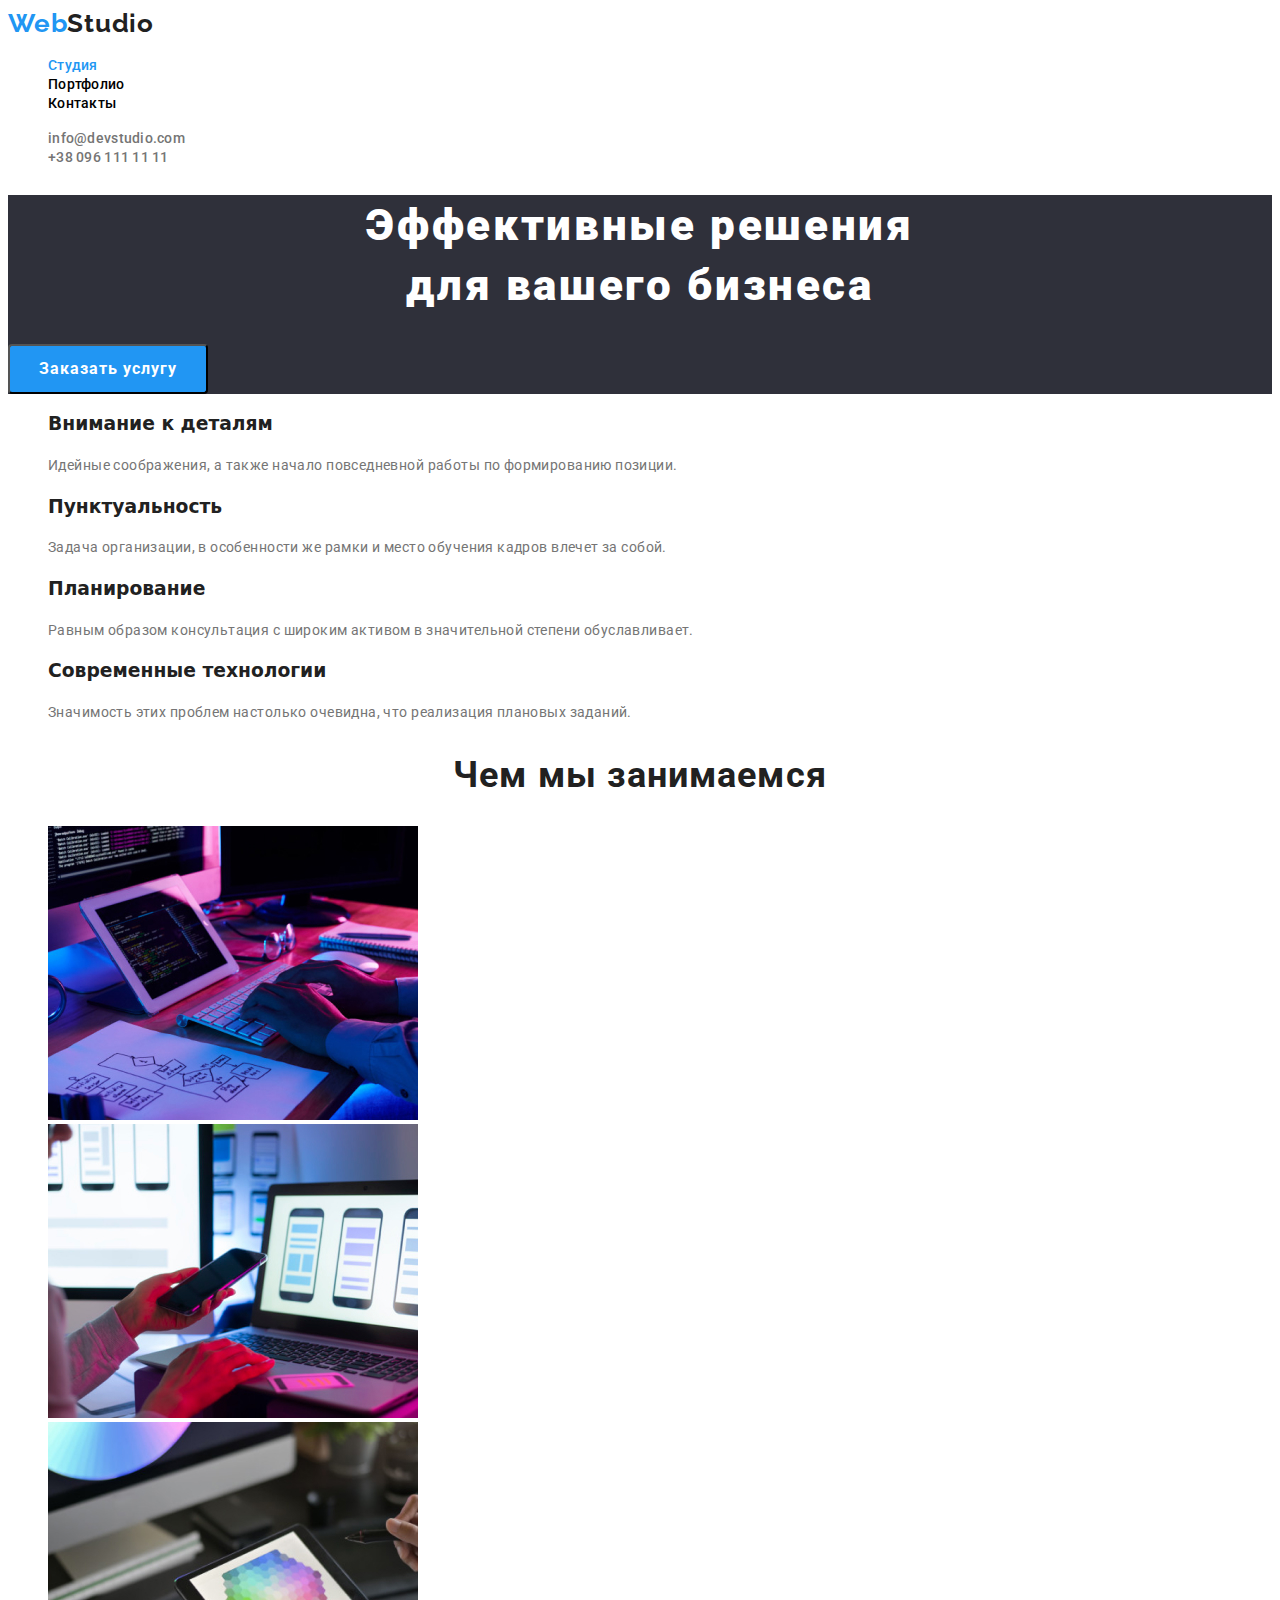
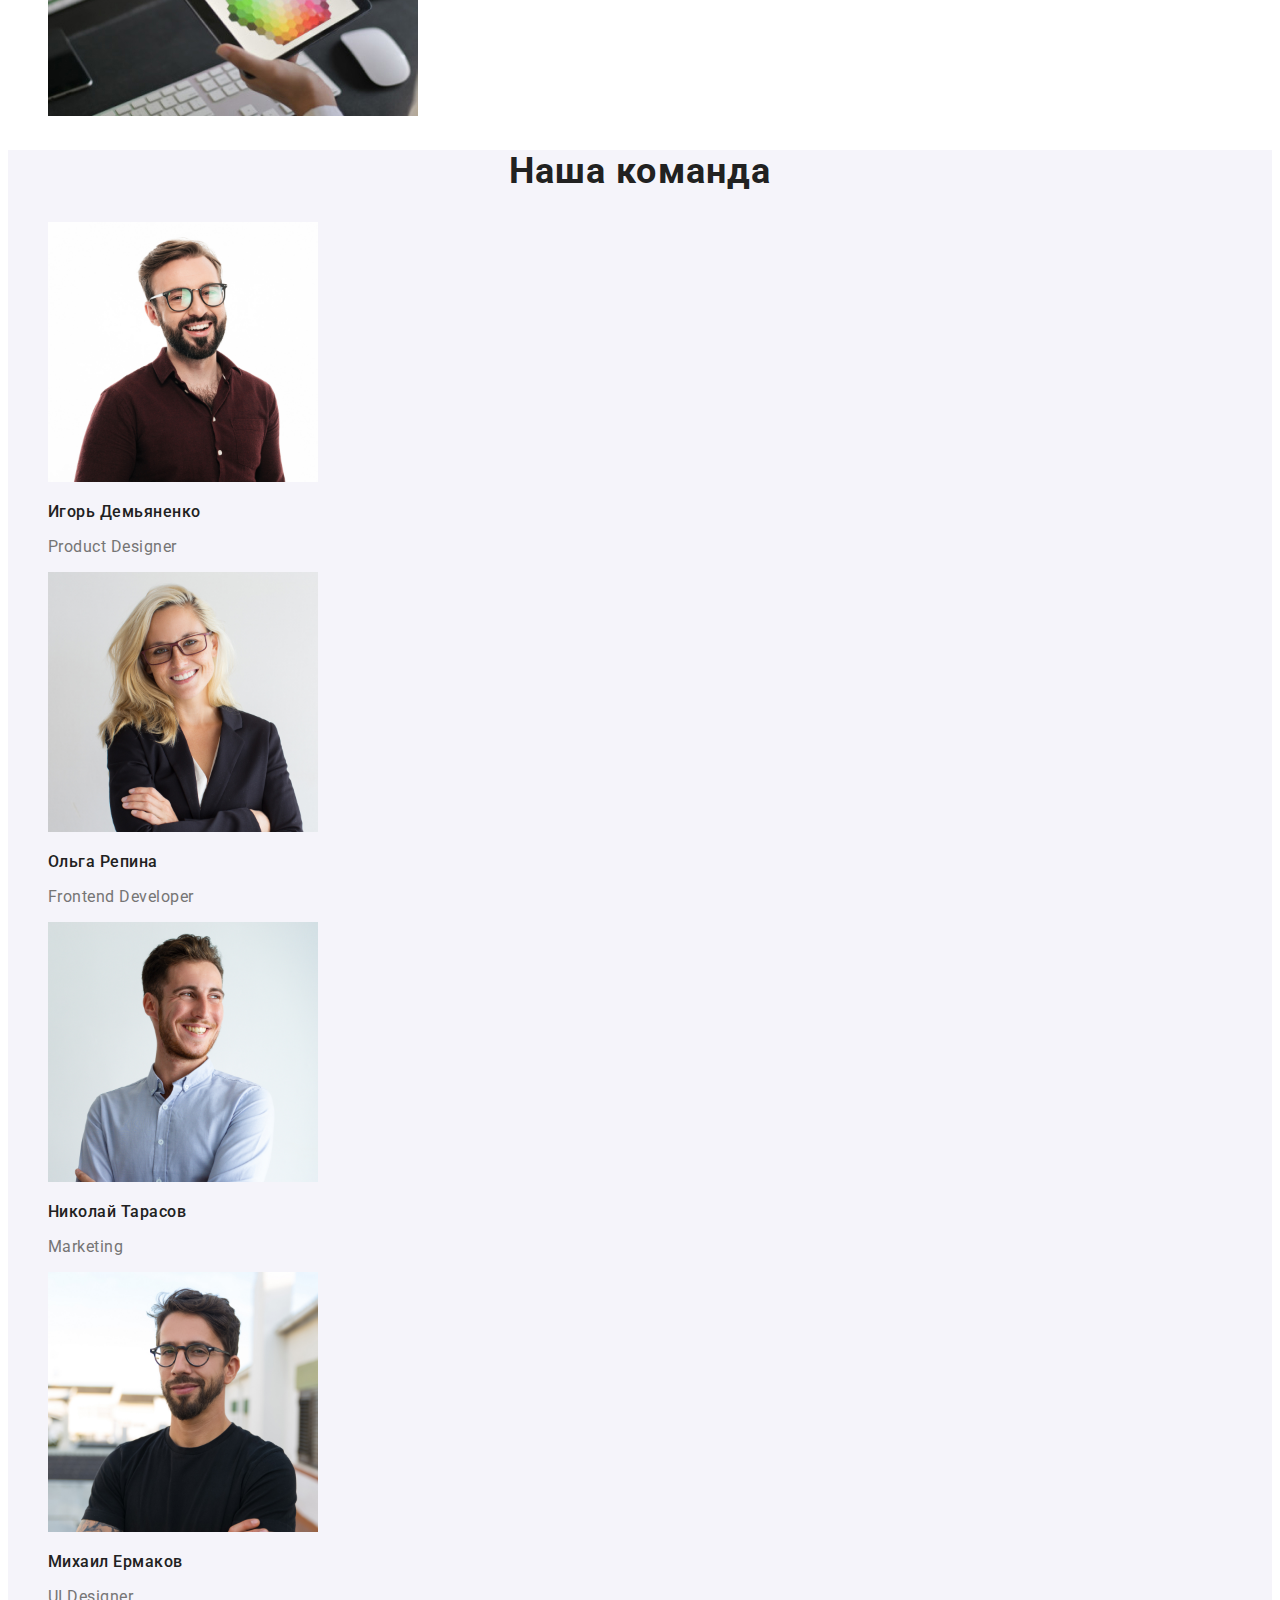
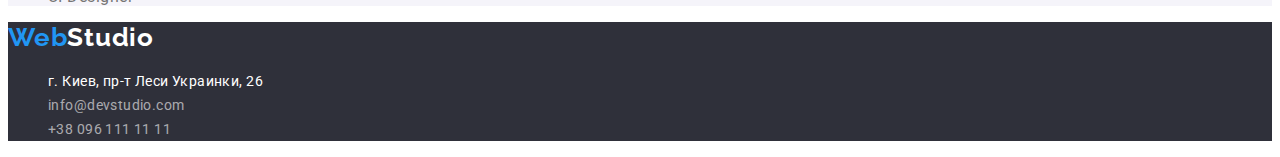
<file: index.html>
<!DOCTYPE html>
<html lang="ru">
  <head>
    <meta charset="UTF-8" />
    <meta http-equiv="X-UA-Compatible" content="IE=edge" />
    <meta name="viewport" content="width=device-width, initial-scale=1.0" />
    <title>WebStudio</title>
    <link href="https://fonts.googleapis.com/css2?family=Raleway:wght@200&family=Roboto:wght@400;500;700;900&display=swap" rel="stylesheet">
    <link href="https://fonts.googleapis.com/css2?family=Raleway:wght@400;500;700&display=swap" rel="stylesheet">
    <link rel="stylesheet" type="text/css" href="./css/style.css"/>
  </head>
  <body>
    <header class="page-header">
      <nav>
        <a href="./index.html" lang="en" class="logo"><span class="color-text-logo">Web</span>Studio</a>
        <ul class="site-nav points">
          <li><a href="./index.html" class="text-nav-color current">Студия</a></li>
          <li><a href="./portfolio.html" class="text-nav-color">Портфолио</a></li>
          <li><a href="" class="text-nav-color">Контакты</a></li>
        </ul>
      </nav>
      <ul class="auth-nav points">
        <li>
          <a href="mailto:info@devstudio.com" lang="en" class="text-nav-color">info@devstudio.com</a>
        </li>
        <li class="points"><a href="tel:+380961111111" class="text-nav-color">+38 096 111 11 11</a></li>
      </ul>
    </header>

    <main>
      <section class="section-hero">
        <h1 class="text-decoration-h1">Эффективные решения<br> для вашего бизнеса</h1>
        <button type="button" class="button-decoration">Заказать услугу</button>
      </section>

      <section class="section-benefits">
      
        <h2 hidden>Наши преимущества</h2>
        <ul class="points">
          <li>
            <h3>Внимание к деталям</h3>
            <p>
              Идейные соображения, а также начало повседневной работы по
              формированию позиции.
            </p>
          </li>
          <li>
            <h3>Пунктуальность</h3>
            <p>
              Задача организации, в особенности же рамки и место обучения кадров
              влечет за собой.
            </p>
          </li>
          <li>
            <h3>Планирование</h3>
            <p>
              Равным образом консультация с широким активом в значительной
              степени обуславливает.
            </p>
          </li>
          <li>
            <h3>Современные технологии</h3>
            <p>
              Значимость этих проблем настолько очевидна, что реализация
              плановых заданий.
            </p>
          </li>
        </ul>
      </section>

      <section class="section-do">
        <h2>Чем мы занимаемся</h2>
        <ul class="points">
          <li>
            <a href=""
              ><img width="370"
                src="./images/index_images/what_are_we_doing_section/what_are_we_doing_1.jpg"
                alt="Мужчина работает за клавиатурой"
            /></a>
          </li>
          <li>
            <a href=""
              ><img width="370"
                src="./images/index_images/what_are_we_doing_section/what_are_we_doing_2.jpg"
                alt="Девушка держит мобильный телефон перед ноутбуком"
            /></a>
          </li>
          <li>
            <a href=""
              ><img width="370"
                src="./images/index_images/what_are_we_doing_section/what_are_we_doing_3.jpg"
                alt="Девушка держит в руках планшет"
            /></a>
          </li>
        </ul>
      </section>

      <section class="section-team">
        <h2>Наша команда</h2>
        <ul class="points">
          <li>
            <img width="270"
              src="./images/index_images/our_team/our_team_photo_1.jpg"
              alt="Фото мужчины"
            />
            <h3>Игорь Демьяненко</h3>
            <p lang="en">Product Designer</p>
          </li>
          <li>
            <img width="270"
              src="./images/index_images/our_team/our_team_photo_2.jpg"
              alt="Фото женщины"
            />
            <h3>Ольга Репина</h3>
            <p lang="en">Frontend Developer</p>
          </li>
          <li>
            <img width="270"
              src="./images/index_images/our_team/our_team_photo_3.jpg"
              alt="Фото мужчины"
            />
            <h3>Николай Тарасов</h3>
            <p lang="en">Marketing</p>
          </li>
          <li>
            <img width="270";
              src="./images/index_images/our_team/our_team_photo_4.jpg"
              alt="Фото мужчины"
            />
            <h3>Михаил Ермаков</h3>
            <p lang="en">UI Designer</p>
          </li>
        </ul>
      </section>
    </main>

    <footer class="adress">
      <h2 hidden>Футер</h2>
      <a href="index.html" lang="en" class="logo-adress"><span class="color-text-logo">Web</span>Studio</a>
      <address>
        <ul class="points">
          <li class="adress-street">
            <a
              href="https://goo.gl/maps/jmsqhoD3oybgUfbz5"
              target="_blank"
              rel="noopener noreferrer"
              >г. Киев, пр-т Леси Украинки, 26</a
            >
          </li>
          <li class="adress-amailtel">
            <a href="mailto:info@devstudio.com" lang="en">info@devstudio.com</a>
          </li>
          <li class="adress-amailtel"><a href="tel:+380961111111">+38 096 111 11 11</a></li>
        </ul>
      </address>
    </footer>
  </body>
</html>
</file>
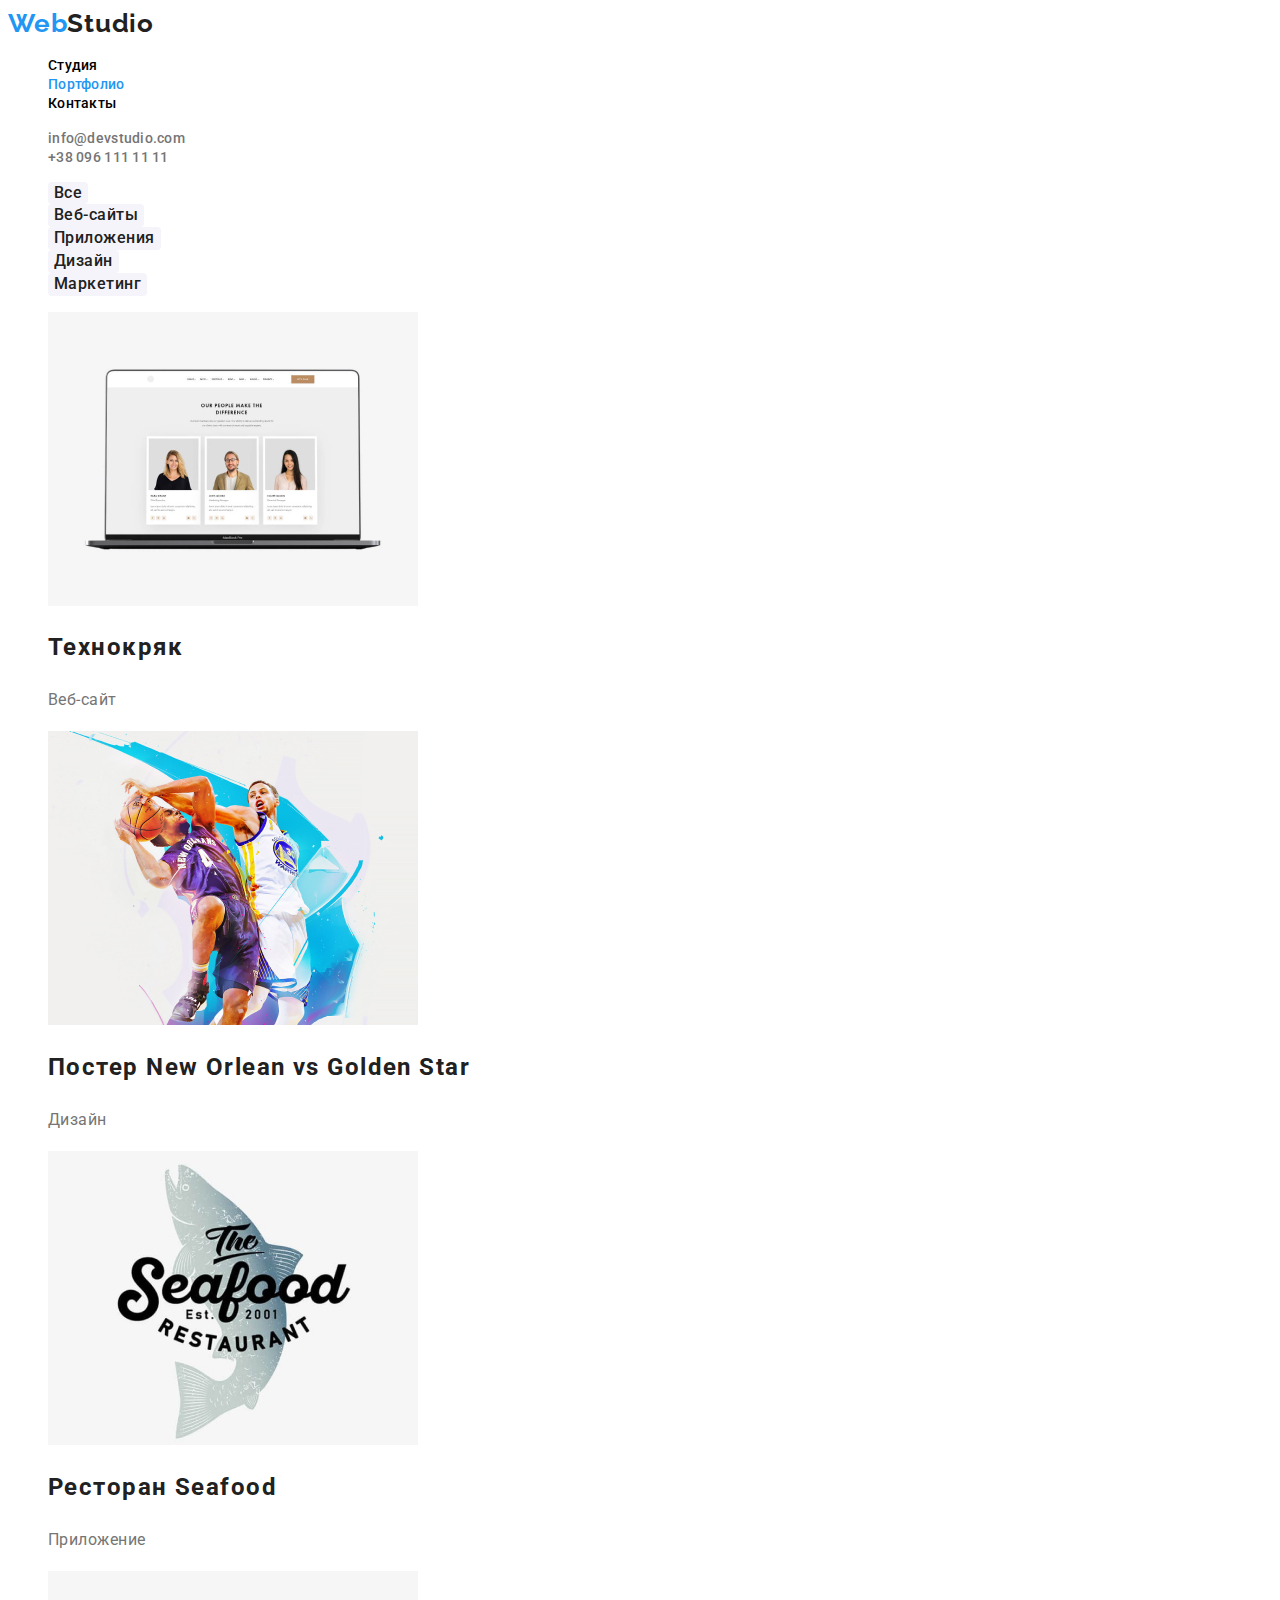
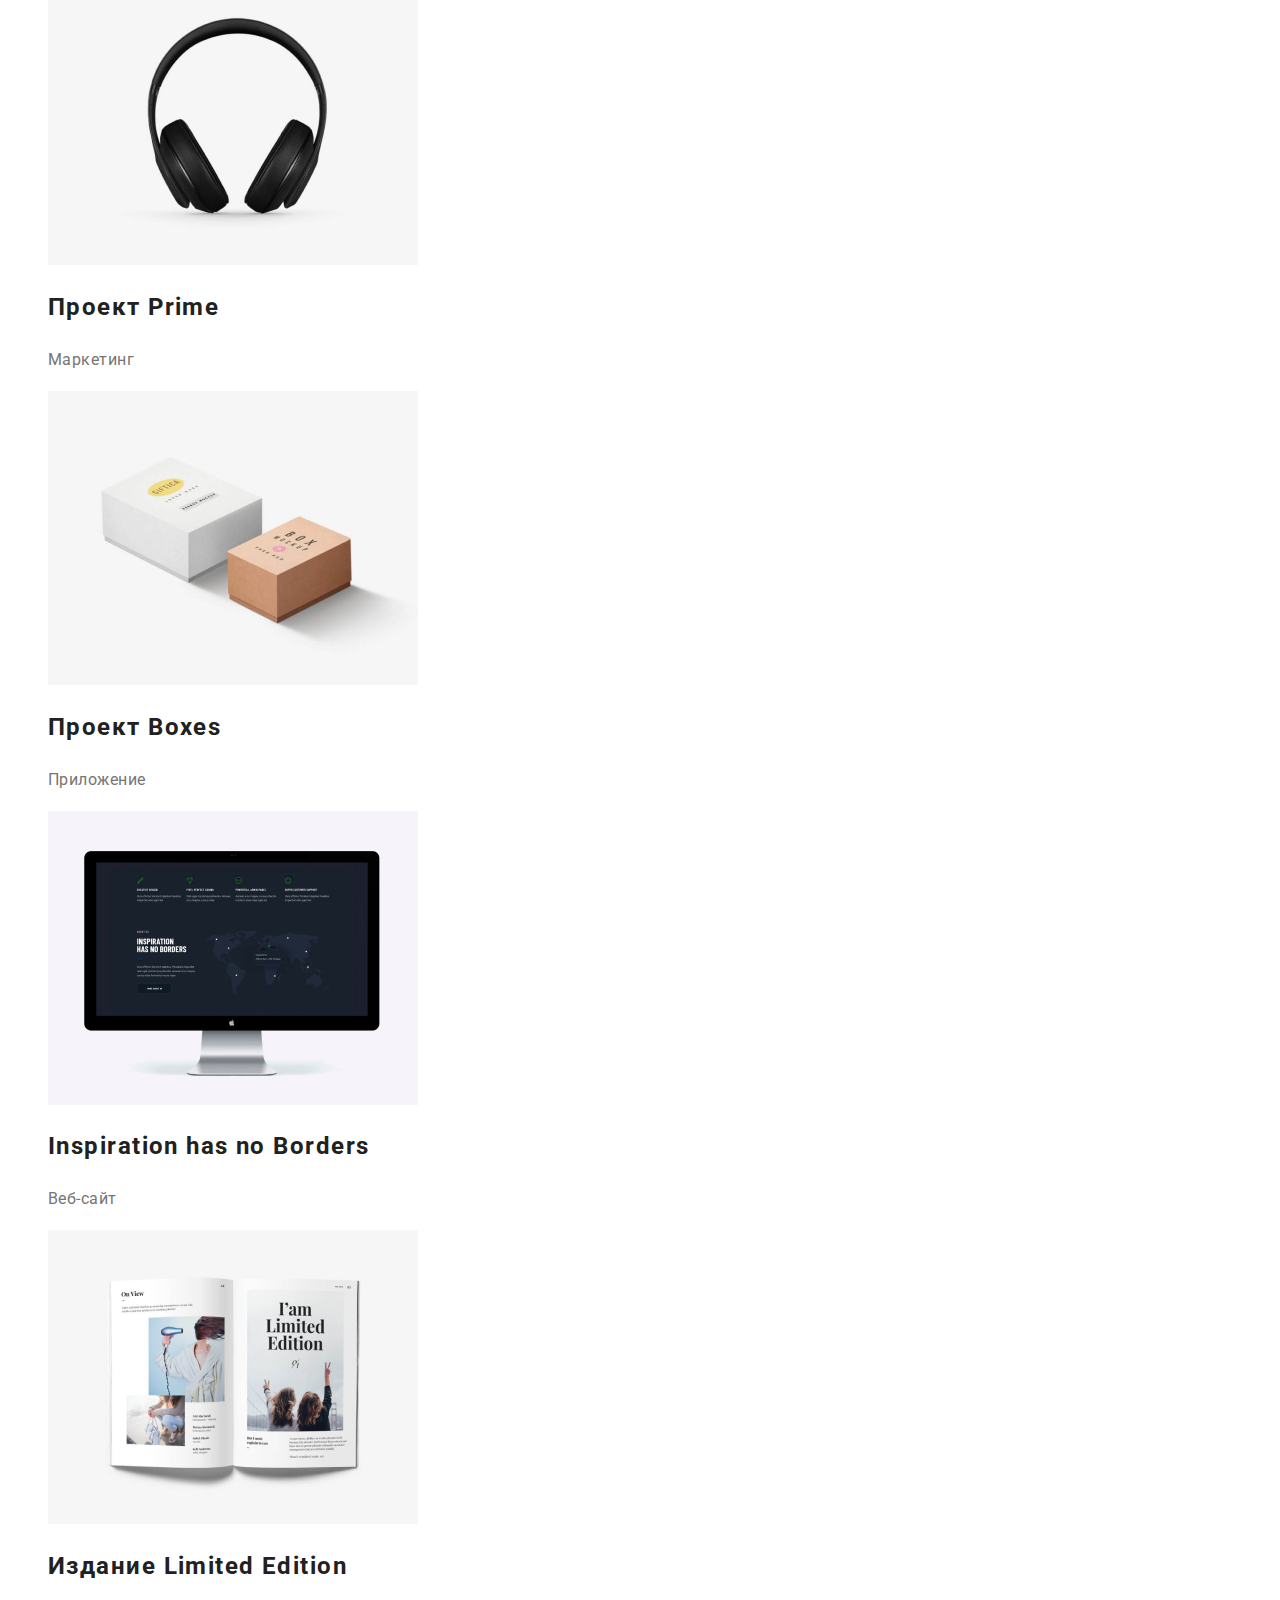
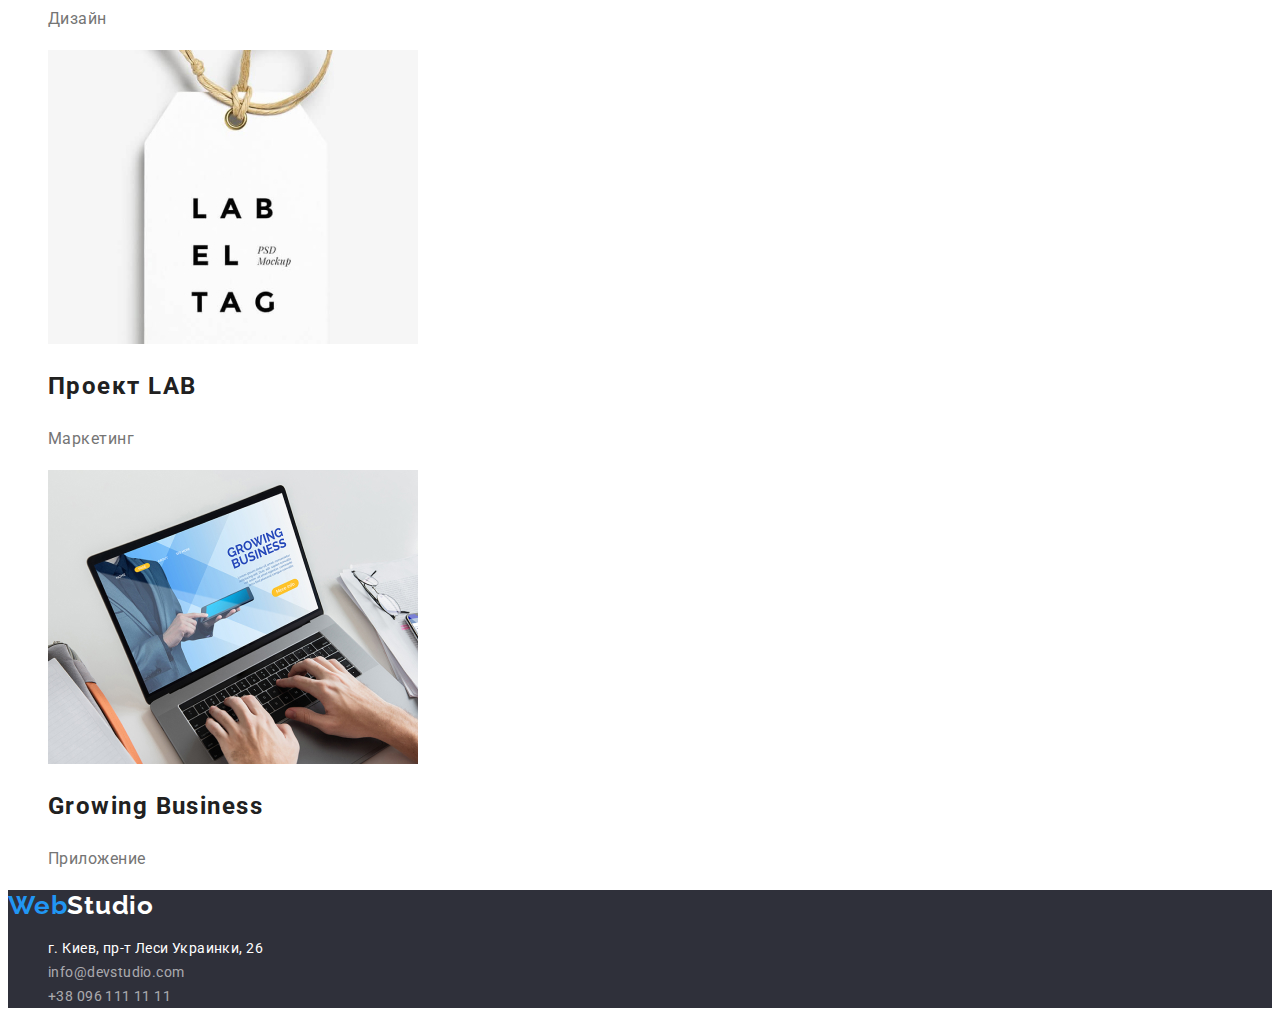
<file: portfolio.html>
<!DOCTYPE html>
<html lang="en">
<head>
    <meta charset="UTF-8">
    <meta http-equiv="X-UA-Compatible" content="IE=edge">
    <meta name="viewport" content="width=device-width, initial-scale=1.0">
    <title>Portfolio</title>
    <link href="https://fonts.googleapis.com/css2?family=Raleway:wght@200&family=Roboto:wght@400;500;700;900&display=swap" rel="stylesheet">
    <link href="https://fonts.googleapis.com/css2?family=Raleway:wght@400;500;700&display=swap" rel="stylesheet">
    <link rel="stylesheet" type="text/css" href="./css/style.css"/>
</head>
<body>
   <header class="page-header">
      <nav>
        <a href="./index.html" lang="en" class="logo"><span class="color-text-logo">Web</span>Studio</a>
        <ul class="site-nav points">
          <li><a href="./index.html" class="text-nav-color">Студия</a></li>
          <li><a href="./portfolio.html" class="text-nav-color current">Портфолио</a></li>
          <li><a href="" class="text-nav-color">Контакты</a></li>
        </ul>
      </nav>
      <ul class="auth-nav points">
        <li>
          <a href="mailto:info@devstudio.com" lang="en" class="text-nav-color">info@devstudio.com</a>
        </li>
        <li class="points"><a href="tel:+380961111111" class="text-nav-color">+38 096 111 11 11</a></li>
      </ul>
    </header>
    <main>
        <h1 hidden>Разделы продуктов</h1>
        <section>
            
            <ul class="points">
                <li><button type="button" class="button">Все</button></li>
                <li><button type="button" class="button">Веб-сайты</button></li>
                <li><button type="button" class="button">Приложения</button></li>
                <li><button type="button" class="button">Дизайн</button></li>
                <li><button type="button" class="button">Маркетинг</button></li>
            </ul>

        </section>


        <section class="list-of-projects">
            <ul class="points">
                <li>
                    <img src="./images/portfolio_images/portfolio_img_1.jpg" alt="Изображение ноутбука">
                    <h2>Технокряк</h2>
                    <p>Веб-сайт</p>
                </li>

                <li>
                    <img src="./images/portfolio_images/portfolio_img_2.jpg" alt="Изображение игры в баскетбол">
                    <h2>Постер <span lang="en">New Orlean vs Golden Star</span></h2>
                    <p>Дизайн</p>
                </li>

                <li>
                    <img src="./images/portfolio_images/portfolio_img_3.jpg" alt="Логотип ресторана Морская еда">
                    <h2>Ресторан<span lang="en"> Seafood</span></h2>
                    <p>Приложение</p>
                </li>

                <li>
                    <img src="./images/portfolio_images/portfolio_img_4.jpg" alt="Наушники">
                    <h2>Проект <span lang="en">Prime</span></h2>
                    <p>Маркетинг</p>
                </li>

                <li>
                    <img src="./images/portfolio_images/portfolio_img_5.jpg" alt="Коробки,бокс">
                    <h2>Проект <span lang="en">Boxes</span></h2>
                    <p>Приложение</p>
                </li>

                <li>
                    <img src="./images/portfolio_images/portfolio_img_6.jpg" alt="Монитор">
                    <h2 lang="en">Inspiration has no Borders</h2>
                    <p>Веб-сайт</p>
                </li>

                <li>
                    <img src="./images/portfolio_images/portfolio_img_7.jpg" alt="Журнал">
                    <h2>Издание <span lang="en">Limited Edition</span></h2>
                    <p>Дизайн</p>
                </li>

                <li>
                    <img src="./images/portfolio_images/portfolio_img_8.jpg" alt="Бирка на веревке">
                    <h2>Проект <span lang="en">LAB</span></h2>
                    <p>Маркетинг</p>
                </li>

                <li>
                    <img src="./images/portfolio_images/portfolio_img_9.jpg" alt="Мужчина работает за ноутбуком">
                    <h2 lang="en">Growing Business</h2>
                    <p>Приложение</p>
                </li>
            </ul>
        </section>

    </main> 

    <footer class="adress">
      <h2 hidden>Футер</h2>
      <a href="index.html" lang="en" class="logo-adress"><span class="color-text-logo">Web</span>Studio</a>
      <address>
        <ul class="points">
          <li class="adress-street">
            <a
              href="https://goo.gl/maps/jmsqhoD3oybgUfbz5"
              target="_blank"
              rel="noopener noreferrer"
              >г. Киев, пр-т Леси Украинки, 26</a
            >
          </li>
          <li class="adress-amailtel">
            <a href="mailto:info@devstudio.com" lang="en">info@devstudio.com</a>
          </li>
          <li class="adress-amailtel"><a href="tel:+380961111111">+38 096 111 11 11</a></li>
        </ul>
      </address>
    </footer>
</body>
</html>
</file>
<file: css/style.css>
body {
    color: var(--primary-page-color);
    font-family: system-ui, -apple-system, BlinkMacSystemFont, 'Segoe UI', Roboto, Oxygen, Ubuntu, Cantarell, 'Open Sans', 'Helvetica Neue', sans-serif;
}

:root{

    --primary-page-color:#212121;
    --secondary-page-color:#757575;
    --color-text-white:#FFFFFF;
    --background-color-button-and-txt-blue: #2196F3;
    --background-hero-and-footer : #2F303A;

}

.points{

    list-style: none;
}
/* header */
.logo{

    font-size: 26px;
    font-weight: 700;
    line-height: 30.52px;
    text-decoration: none;
    letter-spacing: 0.03em;
    color: var(--primary-page-color);
    font-family: 'Raleway', sans-serif;

}

.page-header{

    background-color: var(--color-text-white);
}

.color-text-logo{

    color: var(--background-color-button-and-txt-blue);
     
}

.site-nav a{

  text-decoration: none;
  color: black;
  font-size: 14px;
  font-weight: 500;
  line-height: 16.41px;
  letter-spacing: 0.02em;
  font-family: 'Roboto', sans-serif;

}

.text-nav-color:hover,
.text-nav-color:focus{
    color: var(--background-color-button-and-txt-blue);
}

.site-nav .text-nav-color.current{

    color: var(--background-color-button-and-txt-blue);
}

.auth-nav a{

        text-decoration: none;
        color: var(--secondary-page-color);
        font-size: 14px;
        font-weight: 500;
        line-height: 16.41px;
        letter-spacing: 0.02em;
        font-family: 'Roboto', sans-serif;

}

/* main */

.button-decoration{

    background: var(--background-color-button-and-txt-blue);
    color: var(--color-text-white);
    font-weight: 700;
    font-size: 16px;
    line-height: 30px;
    letter-spacing: 0.06em;
    width: 200px;
    height: 50px;
    border-radius: 4px;
    font-family: 'Roboto', sans-serif;

}

.button-decoration:hover,
.button-decoration:focus{

    background-color: #188CE8;

}

.section-hero{

    background-color: var(--background-hero-and-footer);
}

.text-decoration-h1{

    color: var(--color-text-white);
    font-weight: 900;
    font-size: 44px;
    line-height: 60px;
    text-align: center;
    letter-spacing: 0.06em;
    font-family: 'Roboto', sans-serif;

}

.section-benefits{

    background-color: var(--color-text-white);
}

.section-benefits h2{

font-weight: 700;
font-size: 14px;
line-height: 16.41px;
letter-spacing: 0.03em;
color: var(--primary-page-color);
font-family: 'Roboto', sans-serif;
}

.section-benefits p{

font-weight: 400;
font-size: 14px;
line-height: 24px;
letter-spacing: 0.03em;
color: var(--secondary-page-color);
font-family: 'Roboto', sans-serif;

}

.section-do{

    background-color: var(--color-text-white);
}

.section-do h2{

font-weight: 700;
font-size: 36px;
line-height: 42.19px;
letter-spacing: 0.03em;
color: var(--primary-page-color);
text-align: center;
font-family: 'Roboto', sans-serif;

}

.section-do  img{

width: 370px;
height: 294px;

}

.section-team{

    background: #F5F4FA;
}

.section-team h2{

    font-weight: 700;
    font-size: 36px;
    line-height: 42.19px;
    letter-spacing: 0.03em;
    color: var(--primary-page-color);
    text-align: center;
    font-family: 'Roboto', sans-serif;

}

.section-team h3{

    font-size: 16px;
    font-weight: 500;
    line-height: 19px;
    letter-spacing: 0.03em;
    color: var(--primary-page-color);
    font-family: 'Roboto', sans-serif;

}

.section-team p{ 

    font-size: 16px;
    font-weight: 400;
    line-height: 19px;
    letter-spacing: 0.03em;
    color: var(--secondary-page-color);
    font-family: 'Roboto', sans-serif;

}


.section-team img{

    height: 260px;
    width: 270px;
    border-radius: 0px;

}

.adress{

    background: var(--background-hero-and-footer);
    
}

.logo-adress {

    font-size: 26px;
    font-weight: 700;
    line-height: 30.52px;
    letter-spacing: 0.03em;
    text-decoration: none;
    color: var(--color-text-white);
    font-family: 'Raleway', sans-serif;

}

.adress-street a{

        font-size: 14px;
        font-weight: 400;
        line-height: 24px;
        letter-spacing: 0.03em;
        color: var(--color-text-white);
        text-decoration: none;
        font-family: 'Roboto', sans-serif;
        font-style: normal;

}

.adress-amailtel a{

        font-size: 14px;
        font-weight: 400;
        line-height: 24px;
        letter-spacing: 0.03em;
        color: rgba(255, 255, 255, 0.6);
        text-decoration: none;
        font-family: 'Roboto', sans-serif;
        font-style: normal;

}

/* Portfolio */

.list-of-projects{

    background-color: var(--color-text-white);

}

.list-of-projects h2{

    font-weight: 700;
    font-size: 2;
    line-height: 36px;
    letter-spacing: 0.06em;
    color: var(--primary-page-color);
    font-family: 'Roboto', sans-serif;

}

.list-of-projects p {

    font-size: 1.8;
    font-weight: 400;
    line-height: 30px;
    letter-spacing: 0.03em;
    color: var(--secondary-page-color);
    font-family: 'Roboto', sans-serif;

}

.button{

    background-color: #F5F4FA;
    border: 0;
    border-radius: 4px;
    color: var(--primary-page-color);
    font-weight: 500;
    font-size: 16px;
    line-height: 1.3;
    letter-spacing: 0.03em;
    font-family: 'Roboto', sans-serif;

}

.button:hover,
.button:focus{

background-color: var(--background-color-button-and-txt-blue);
color: var(--color-text-white);

}
</file>
